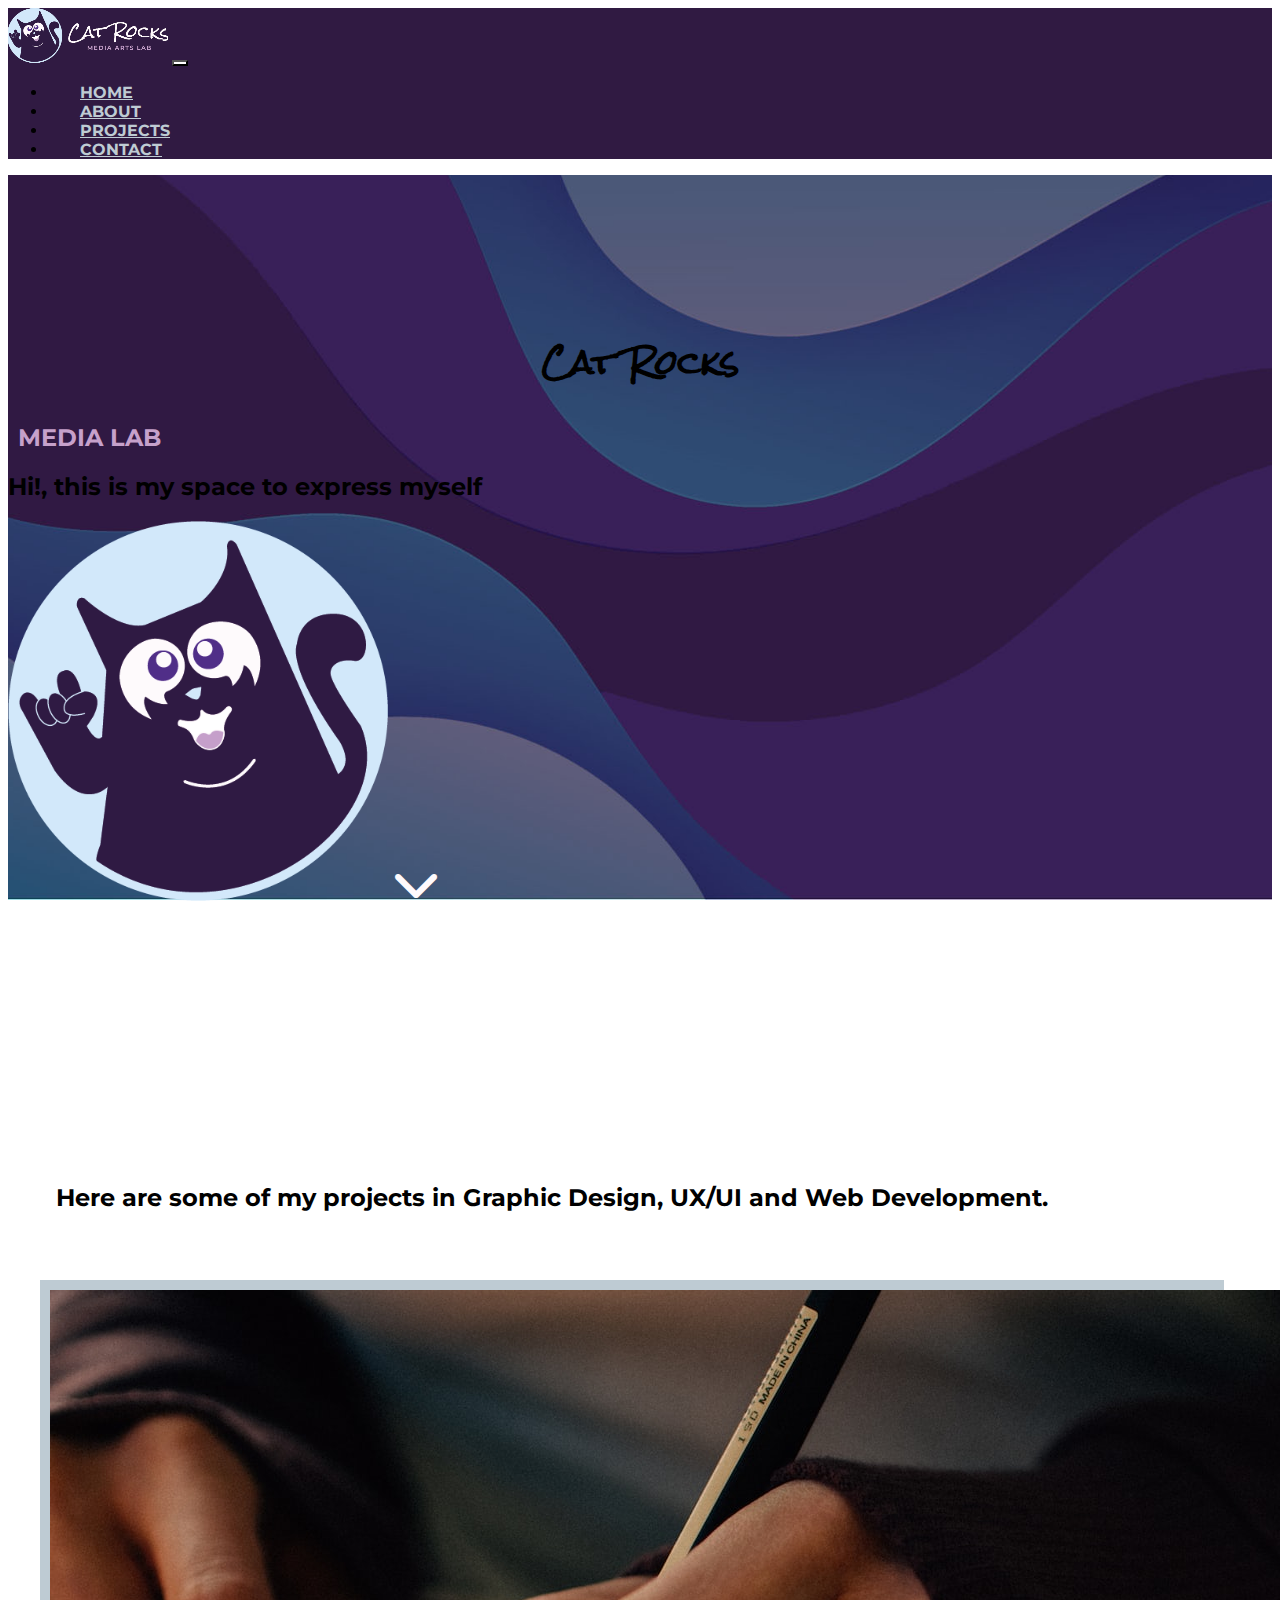
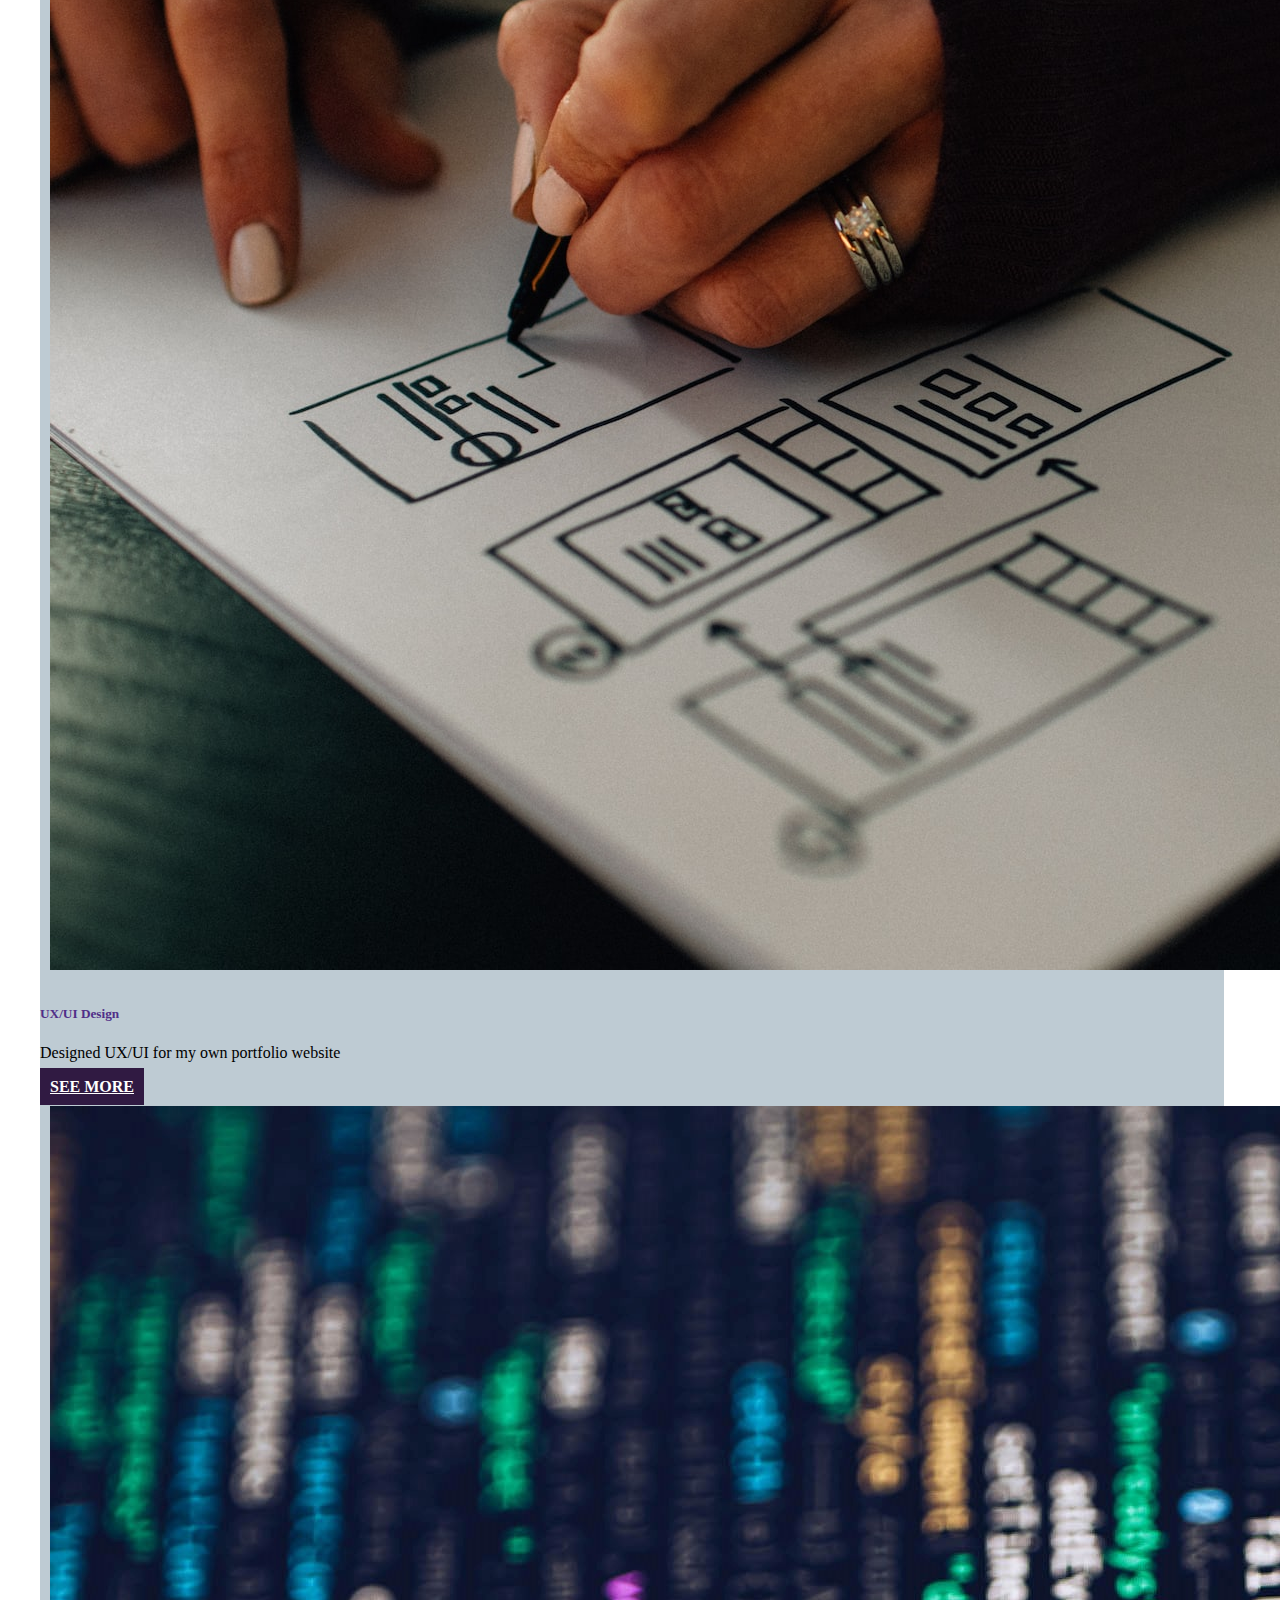
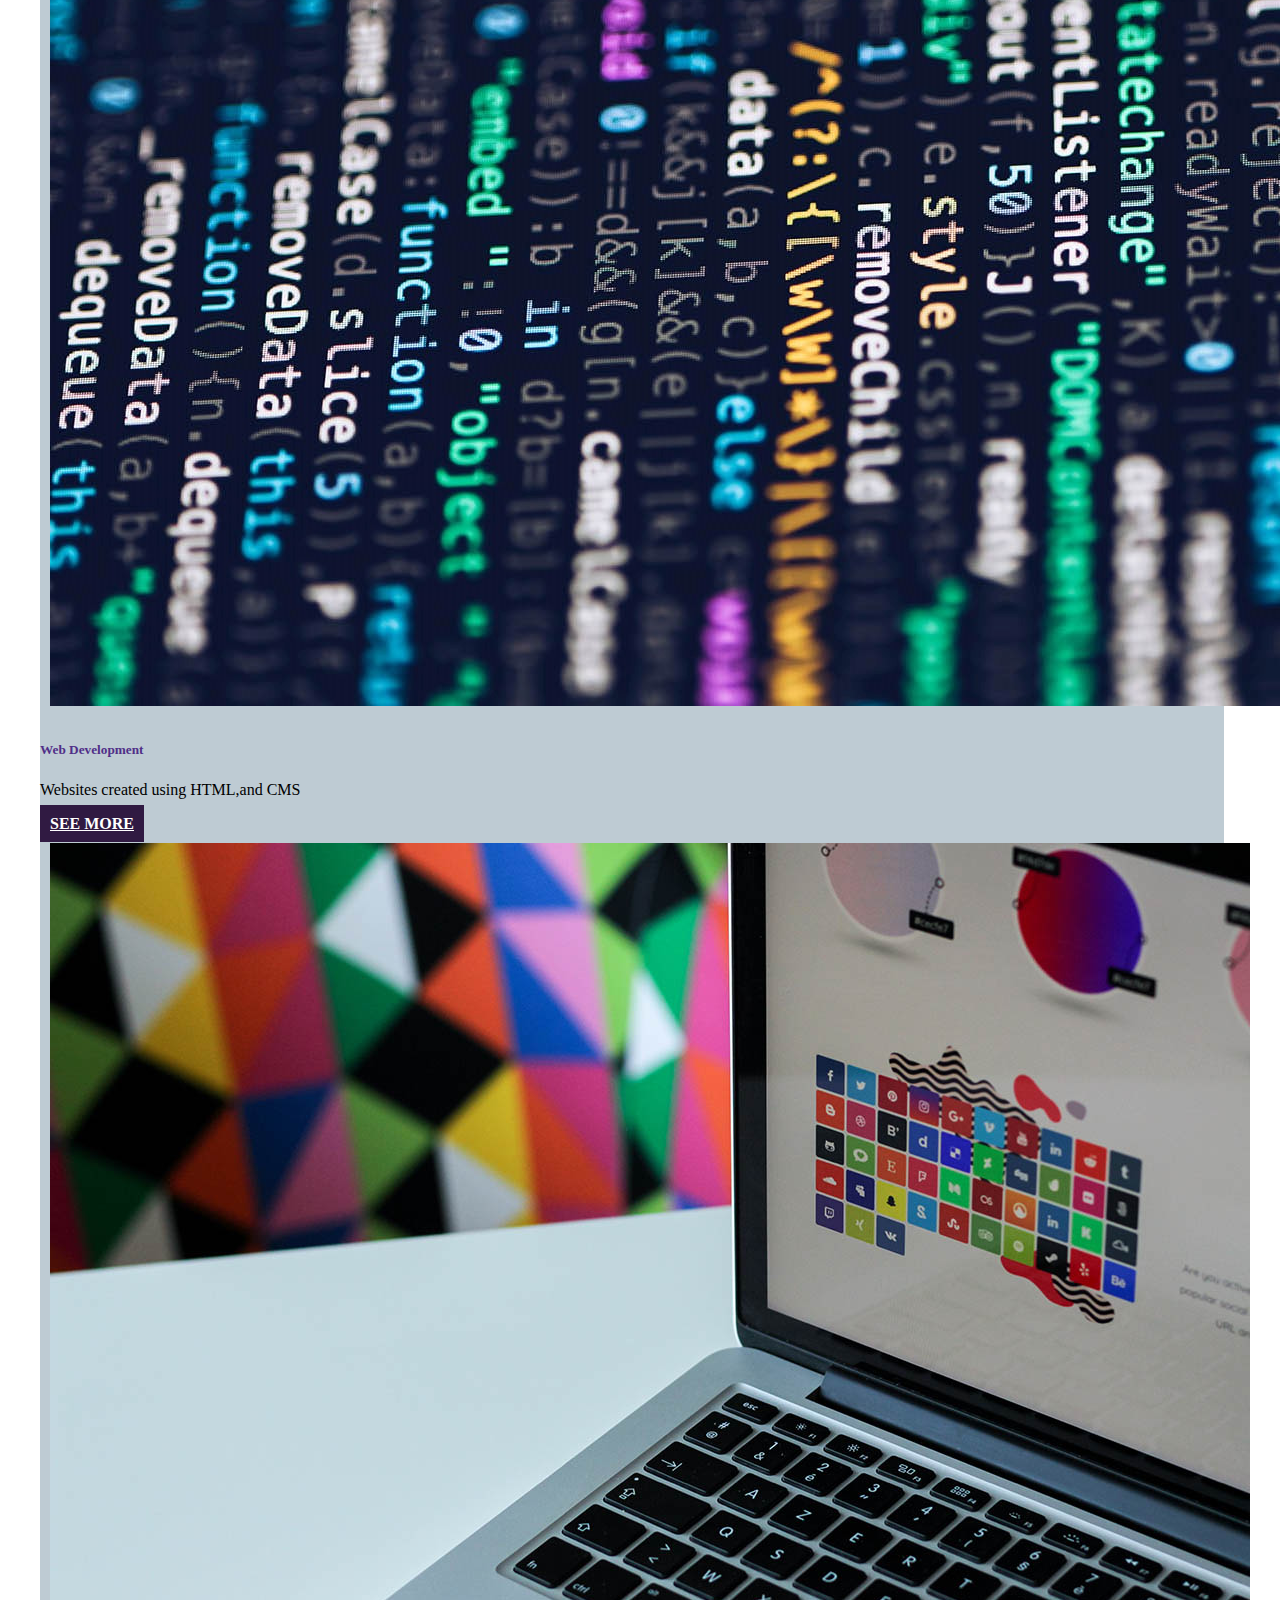
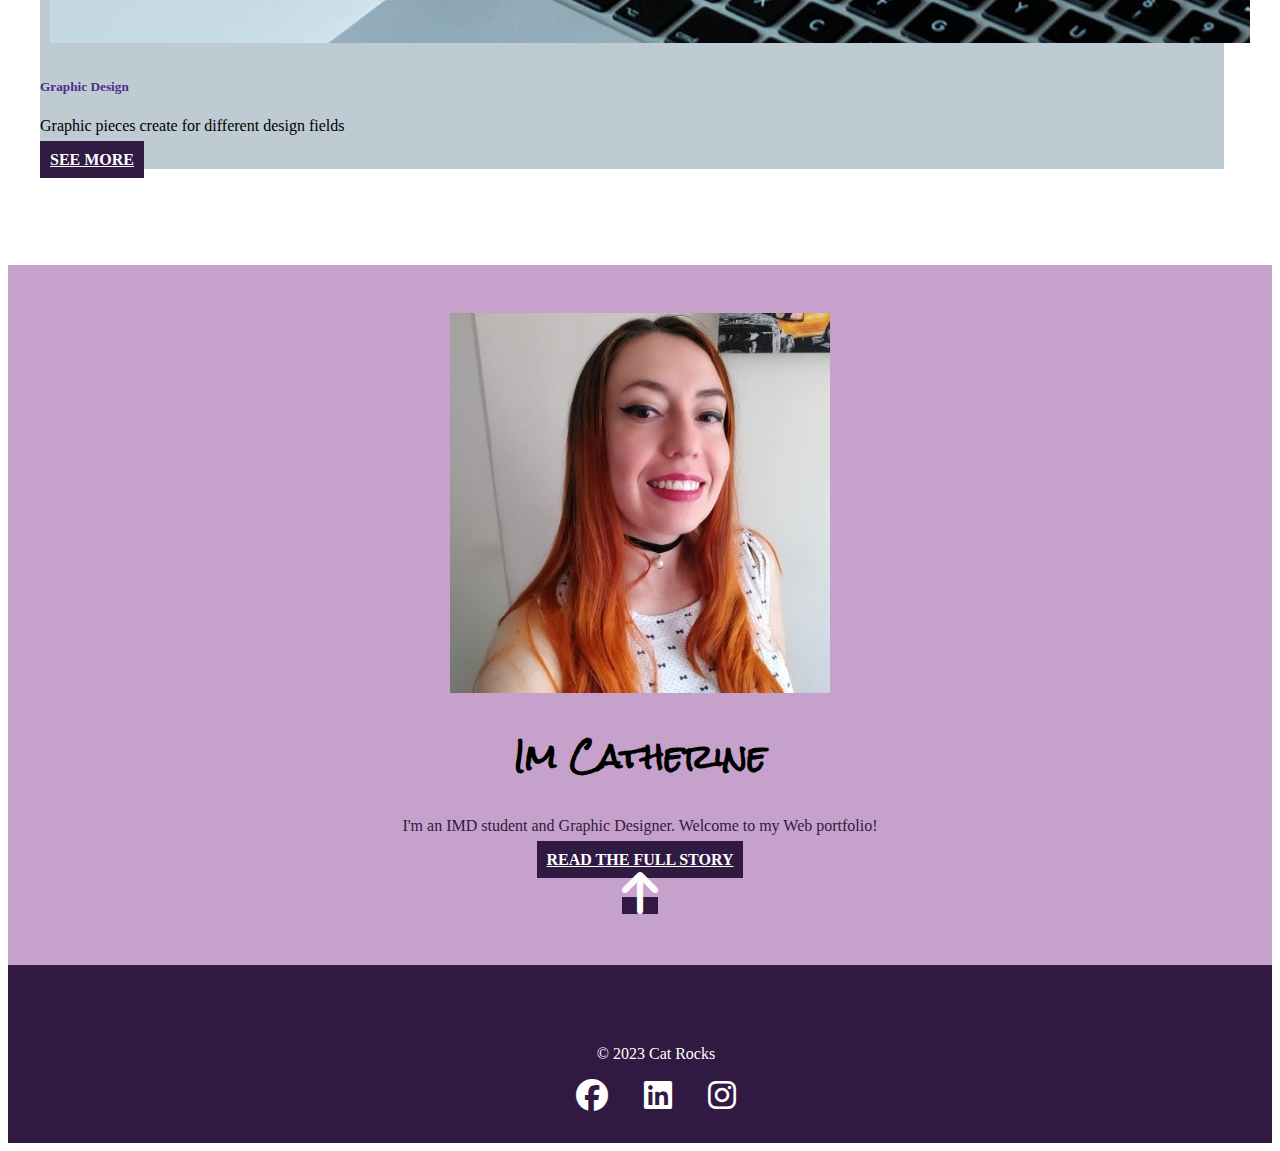
<file: index.html>
<!DOCTYPE html>
<html lang="en">
<head>
    <meta charset="UTF-8">
    <meta http-equiv="X-UA-Compatible" content="IE=edge">
    <meta name="viewport" content="width=device-width, initial-scale=1.0">
    <title>Portfolio</title>
    <link href="https://cdn.jsdelivr.net/npm/bootstrap@5.3.0-alpha2/dist/css/bootstrap.min.css" rel="stylesheet" integrity="sha384-aFq/bzH65dt+w6FI2ooMVUpc+21e0SRygnTpmBvdBgSdnuTN7QbdgL+OapgHtvPp" crossorigin="anonymous">
    <link rel="stylesheet" href="https://cdnjs.cloudflare.com/ajax/libs/font-awesome/6.3.0/css/all.min.css"/>
    <link rel="preconnect" href="https://fonts.googleapis.com">
    <link rel="preconnect" href="https://fonts.gstatic.com" crossorigin>
    <link href="https://fonts.googleapis.com/css2?family=Montserrat:wght@400;700&display=swap" rel="stylesheet">
    <link rel="preconnect" href="https://fonts.googleapis.com">
    <link rel="preconnect" href="https://fonts.gstatic.com" crossorigin>
    <link href="https://fonts.googleapis.com/css2?family=Rock+Salt&display=swap" rel="stylesheet">
    <link href="https://unpkg.com/aos@2.3.1/dist/aos.css" rel="stylesheet">
    <link rel="stylesheet" href="styles.css">
</head>
<body>        
<header class="bg-custom fixed-top" style="font-family:'Montserrat', sans-serif; background-color: #301A42;">
    <div class="skip">
    <a href="#projects" class="link">Go to projects</a>
    <a href="#bio" class="link">Go to bio</a>
  </div>
    <div class="container">
      <nav class="navbar navbar-expand-lg bg-custom">
          <div class="container-fluid">
            <a class="navbar-brand" href="index.html"><img src="images/logo.png" alt="logo"></a>
            <button class="navbar-toggler" type="button" data-bs-toggle="collapse" data-bs-target="#navbarSupportedContent" aria-controls="navbarSupportedContent" aria-expanded="false" aria-label="Toggle navigation">
              <span class="navbar-toggler-icon"></span>
            </button>
            <div class="collapse navbar-collapse" id="navbarSupportedContent">
              <ul class="navbar-nav w-100 justify-content-end">
                <li class="nav-item">
                  <a class="nav-link" aria-current="page" href="index.html">HOME</a>
                </li>
                <li class="nav-item">
                  <a class="nav-link" href="about.html">ABOUT</a>
                </li>
                <li class="nav-item">
                  <a class="nav-link" href="projects.html">PROJECTS</a>
                </li>
                <li class="nav-item">
                  <a class="nav-link" href="contact.html">CONTACT</a>
                </li>
              </ul>
            </div>
          </div>
        </nav>
    </div>
  </header>
   
      <section>
              <div id="banner" class="bg-secondary">
                <div class="container">
                  <div class="row">
                    <div class="col-md-6">
                      <h1 role="heading" aria-level="1" class="display-2 text-light pt-5 fw-bold m-2 ">Cat Rocks</h1>
                       <h2 role="heading" aria-level="2" class="text-center m-5" style="color: #C6A1CB; padding-left: 10px;">MEDIA LAB</h2> 
                       <h2 role="heading" aria-level="2" class="text-light m-5 fw-bold text-center" >Hi!, this is my space to express myself</h2>  
                    </div>
                    <div class="col-md-6">
                      <picture>
                        <source srcset="images/cat-280_x_280.png"
                        media="(max-width: 680px)">
                       
                       <source srcset="images/cat-380_x_380.png"
                       media="(min-width: 992px)">
                      <img src="images/cat.png" class=" cat img-fluid mx-auto d-block" alt="cat">
                    </picture>
                    <span class="position-relative">
                      <a href="#projects-title">
                        <i class="fa-solid fa-chevron-down fa-3x p-5"
                     style="color: #FEFAFC; "></i>
                    </a>
                      <span class="position-absolute top-100 start-50 translate-middle"></span>
                    </span> 
                    </div> 
                  </div>
                </div>
              </div>        
      </section>
      <section>
        <div class="text" id="projects-title">
          <h2 role="heading" aria-level="2" class="text-center m-5 display-5">Here are some of my projects in Graphic Design, UX/UI and Web Development.</h2>
          
        </div>
      </section>
      <main id="projects">
        <div class="row">
          <div class="col-md-4">
            <div class="card rounded-0 bg-custom border-0" style=" background-color: #BECBD3;">
              <img src="images/UX-UI.jpg" class="card-img-top img-fluid rounded-5" alt="ux" style="padding: 10px;">
              <div class="card-body">
                <h5 role="heading" aria-level="5" class="card-title fw-bold fs-4" style="color:#502f88">UX/UI Design</h5>
                <p class="card-text fs-5 lh-sm">Designed UX/UI for my own portfolio website</p>
                <a href="projects.html" class="btn btn-custom rounded-5 w-100">SEE MORE</a>
              </div>
            </div>
          </div>
          <div class="col-md-4">
            <div class="card rounded-0 bg-custom border-0" style="background-color: #BECBD3;" >
              <img src="images/WEB-COVER.jpg" class="card-img-top img-fluid rounded-5" alt="web" style="padding: 10px;">
              <div class="card-body">
                <h5 role="heading" aria-level="5" class="card-title fw-bold fs-4" style="color:#502f88">Web Development</h5>
                <p class="card-text fs-5 lh-sm">Websites created using HTML,and CMS</p>
                <a href="projects.html" class="btn btn-custom rounded-5 w-100">SEE MORE</a>
              </div>
            </div>
          </div>
          <div class="col-md-4">
            <div class="card rounded-0 bg-custom border-0" style="background-color: #BECBD3;">
              <img src="images/SOCIAL-MEDIACOVER.jpg" class="card-img-top img-fluid rounded-5" alt="design" style="padding: 10px;">
              <div class="card-body">
                <h5 role="heading" aria-level="5" class="card-title fw-bold fs-4" style="color:#502f88">Graphic Design</h5>
                <p class="card-text fs-5 lh-sm">Graphic pieces create for different design fields</p>
                <a href="projects.html" class="btn btn-custom rounded-5 w-100">SEE MORE</a>
              </div>
            </div>
          </div>  
        </div>
      </main>
      <section id="bio" class="bg-custom">
        <div class="container">
          <div class="row">
            <div class="col-md-6">
      
              <picture>
                <source srcset="images/me-280_x_280.jpg"
                media="(max-width: 680px)">
               
               <source srcset="images/me-380_x_380.jpg"
               media="(min-width: 992px)">
               
              <img src="images/me.jpg" class="img-fluid mx-auto d-block shadow rounded-5" alt="me">
            </picture>
      
            </div> 
            <div class="col-md-6">
              <h1 role="heading" aria-level="1" class="display-5 text-light pt-5 fw-bold mb-5">Im Catherine</h1>
               <p class="m-2 fs-2 lh-sm" style="color: #301A42">I'm an IMD student and
                Graphic Designer. Welcome to my Web portfolio!</p> 
                <a href="about.html" class="btn btn-custom rounded-5 w-75 mt-4">READ THE FULL STORY</a> 
            </div>
          </div>
          <div class="arrow">
            
          <span class="badge rounded-4 position-relative">
            <a href="index.html"> 
            <i class="fa-solid fa-arrow-up fa-3x p-3 text-center"
           style="color: #FEFAFC;"></i>
          </a>
            <span class="position-absolute top-100 start-50 translate-middle"></span>
          </span>
        </div> 
        </div>
</section>
        <footer id="social">
          <div class="container">
            <div class="row">
              <div class="col-md-6">
              <p>© 2023 Cat Rocks</p>
              </div> 
              <div class="col-md-6">
                <a href="https://www.facebook.com/catherocks/">
                  <i class="fa-brands fa-facebook fa-2x"></i>
                  </a>
                  <a href="https://ca.linkedin.com/">  
                    <i class="fa-brands fa-linkedin fa-2x"></i>
                  </a> 
                  <a href="https://www.instagram.com/cathe_rocks/"> 
                  <i class="fa-brands fa-instagram fa-2x"></i>
                  </a> 
              </div>
            </div>
          
          </div>
 
        </footer>

        <script src="https://cdn.jsdelivr.net/npm/bootstrap@5.3.0-alpha2/dist/js/bootstrap.bundle.min.js" integrity="sha384-qKXV1j0HvMUeCBQ+QVp7JcfGl760yU08IQ+GpUo5hlbpg51QRiuqHAJz8+BrxE/N" crossorigin="anonymous"></script>
<script src="https://unpkg.com/aos@2.3.1/dist/aos.js"></script>    
</body>
</html>
</file>
<file: styles.css>
:root{
    --bs-blue: #D2E9FA;
    --bs-purple: #502f88;
    --bs-pink: #C6A1CB;
    --bs-indigo: #301A42;
    --bs-white: #fff;
    
}


/* style to center nav links on mobile */

.nav-link {
   
    text-align: center;
  
}


/* Navbar link color */

.navbar-nav .nav-link,
.navbar-nav .nav-link:visited {
	color: #BECBD3;
	font-weight: bold;
    margin-left: 2rem;
}

/* Navbar hover links */
.navbar-nav .nav-link:hover,
.navbar-nav .nav-link:active {
	color: #C6A1CB;
	border-bottom: 2px solid #C6A1CB;
}

.navbar-toggler{
    color:white;
    background-color: white;
}



/* Styles for banner */

#banner{
    background-image: url(images/cover-desktop.jpg);
    background-size: cover;
    background-position: center;
    padding-top: 8rem;
    padding-bottom: 5rem;
    height: 700px;
    background-attachment: fixed;
    background-repeat: no-repeat;
    

}



/* Styles for titles */


h1{
    font-family: 'Rock Salt', cursive;
    text-align: center;
}

h2{
    font-family: 'Montserrat', sans-serif;
}


.text{
    padding-top: 2rem;
}

/* Styles for logo */

.cat{
    animation: wobble-hor-bottom 2s ease-in-out infinite both;
}

/* ----------------------------------------------
 * Generated by Animista on 2023-4-7 9:11:42
 * Licensed under FreeBSD License.
 * See http://animista.net/license for more info. 
 * w: http://animista.net, t: @cssanimista
 * ---------------------------------------------- */

/**
 * ----------------------------------------
 * animation wobble-hor-bottom
 * ----------------------------------------
 */

  @keyframes wobble-hor-bottom {
    0%,
    100% {
    
              transform: translateX(0%);
              transform-origin: 50% 50%;
    }
    15% {
     
              transform: translateX(-30px) rotate(-6deg);
    }
    30% {
     
              transform: translateX(15px) rotate(6deg);
    }
    45% {
      
              transform: translateX(-15px) rotate(-3.6deg);
    }
    60% {
      
              transform: translateX(9px) rotate(2.4deg);
    }
    75% {
      
              transform: translateX(-6px) rotate(-1.2deg);
    }
  }
  



/* Styles for projects cards */

#projects{
    padding-left: 2rem;
    padding-right: 3rem;
    padding-bottom: 6rem;
    
}

/* Styles for projects buttons */

 .btn-custom {
    padding: 10px 10px;
    color: var(--bs-white);
    font-weight: bold;
    background-color: var(--bs-indigo);
}

/* Styles for projects buttons when is hover */

.btn-custom:hover { 
  background-color:var(--bs-white);
  color:var(--bs-indigo);
  text-decoration: none;
  
}

/* Styles for bio section*/

#bio{
    background-color: var(--bs-pink);
    padding: 3em;
    text-align: center;
    
}

/* Styles for arrow up section*/


.badge {
    background-color: var(--bs-indigo);
    margin-top: 5rem;
}


/* Styles for footer */

footer {
    background-color: var(--bs-indigo);
    color: var(--bs-white);
    text-align: center;
    padding: 2rem;
    
}

footer .container{
    padding-top: 2rem;
}

footer p{
  padding-left: 2rem;
}

footer a{
    text-decoration: none;
    color: var(--bs-white);
    margin-left: 2rem;
    
}

footer a:hover {
    color: var(--bs-pink);
}

/* Styles for skip links */


.link {
    position: absolute;
    left: -10000px;
    top: auto;
    width: 1px;
    height: 1px;
    overflow: hidden;
    text-decoration: none;
    }
    
    .link:focus {
    position: static;
    width: auto;
    height: auto;
    }
    
    
    .skip a {
    color: var(--bs-blue);
    text-decoration: none;
    transition: color 0.2s ease-out;
    font-size: 1rem;
    font-family: 'Montserrat', sans-serif;
    padding: 0.5rem;
    background-color: var(--bs-indigo);
    }
    
    .skip a:hover{
    color:var(--bs-pink);
    list-style: none;
    
    }
  
 

/* DESKTOP STYLES START HERE */


@media screen and (min-width: 992px){
   
    .container h1{
    
        text-align:center;
    }

    .text h2{
        
        padding: 2em;
    }

    .fa-chevron-down {
       
        color:var(--bs-white);
        text-align:right;
        text-decoration: none;
        animation: scale-down-center 1s cubic-bezier(0.250, 0.460, 0.450, 0.940) infinite alternate both;
    }
      
    
   
    /* ----------------------------------------------
 * Generated by Animista on 2023-4-7 8:35:38
 * Licensed under FreeBSD License.
 * See http://animista.net/license for more info. 
 * w: http://animista.net, t: @cssanimista
 * ---------------------------------------------- */

/**
 * ----------------------------------------
 * animation scale-down-center
 * ----------------------------------------
 */

  @keyframes scale-down-center {
    0% {
              transform: scale(1);
    }
    100% {
              transform: scale(0.5);
    }
  }
  

}
</file>
